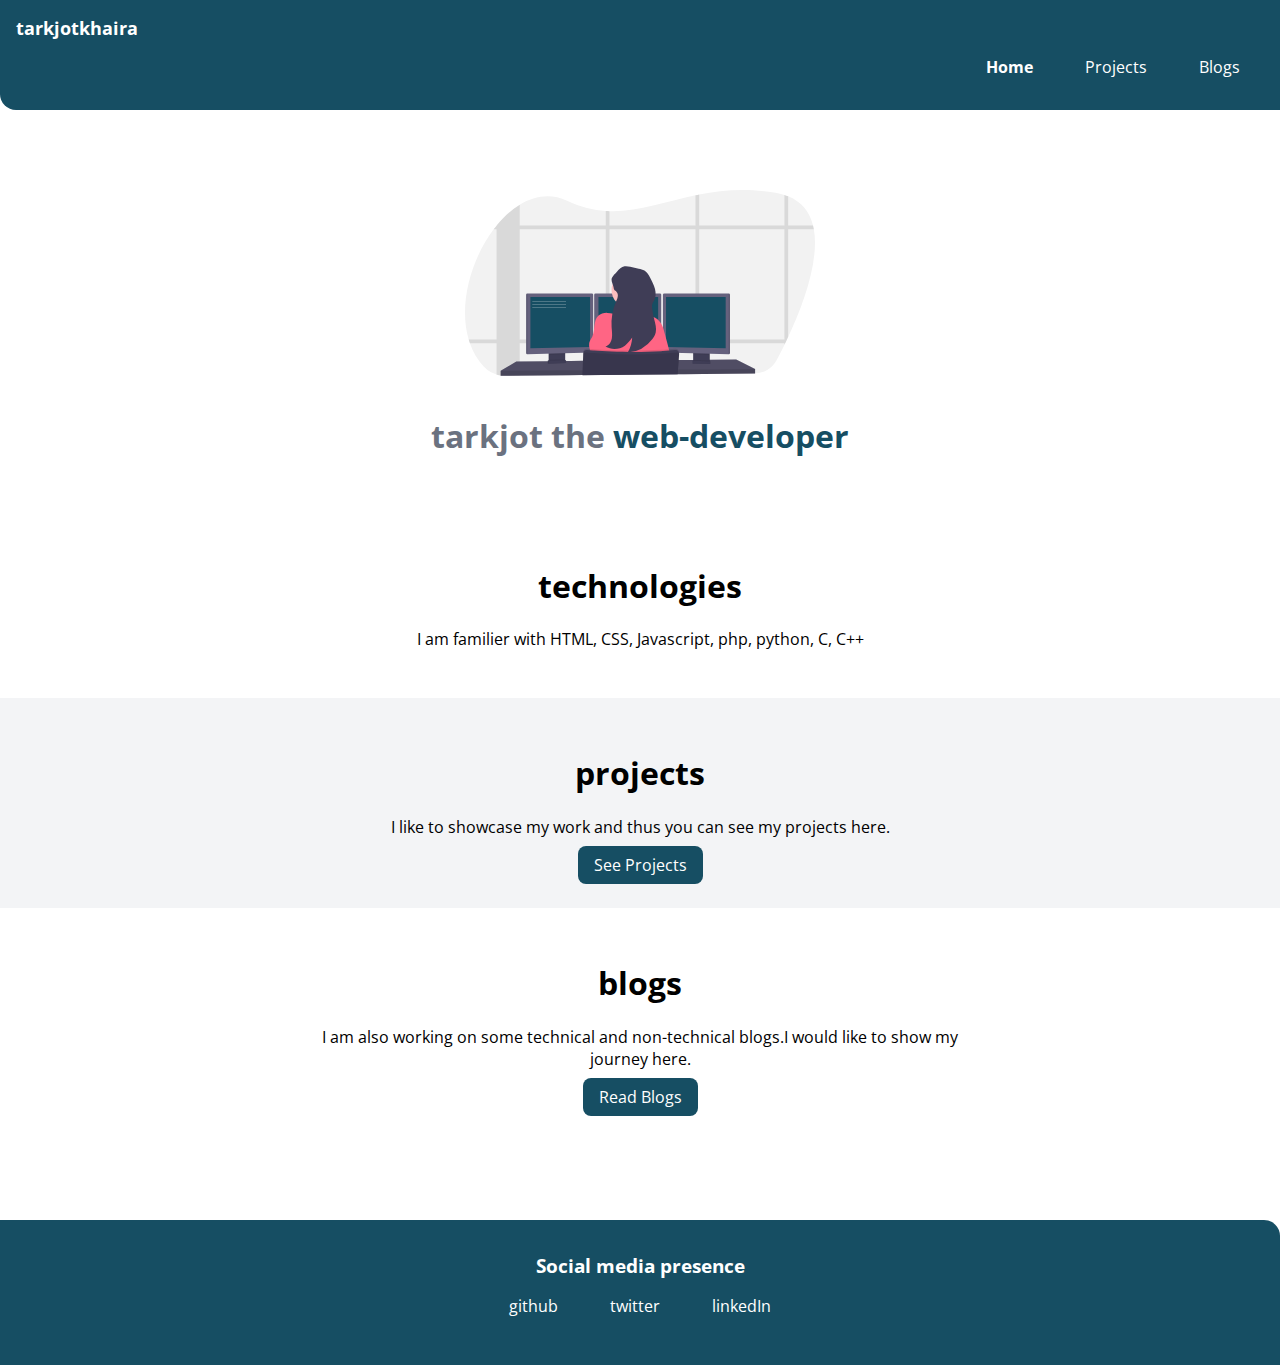
<file: index.html>
<!DOCTYPE html>
<html lang="en">
  <head>
    <meta charset="UTF-8" />
    <meta name="viewport" content="width=device-width, initial-scale=1.0" />
    <title>home |tarkjotkhaira</title>
    <link href="styles.css" rel="stylesheet" />
  </head>

  <body>
    <nav class="navigation container">
      <div class="nav-brand">tarkjotkhaira</div>
      <ul class="list-non-bullet nav-pills">
        <li class="list-item-inline">
          <a class="link link-active" href="/">Home</a>
        </li>
        <li class="list-item-inline">
          <a class="link" href="projects.html">Projects</a>
        </li>
        <li class="list-item-inline">
          <a class="link" href="blogs.html">Blogs</a>
        </li>
      </ul>
    </nav>

    <header class="hero">
      <img class="hero-image" src="/images/hero.svg" />
      <h1 class="hero-heading">
        tarkjot the <span class="hero-inverted">web-developer</span>
      </h1>
    </header>

    <section class="section">
      <div class="container container-center">
        <h1>technologies</h1>
        <p class="center">
          I am familier with HTML, CSS, Javascript, php, python, C, C++
        </p>
      </div>
    </section>

    <section class="section ow">
      <div class="container container-center">
        <h1>projects</h1>
        <p class="center">
          I like to showcase my work and thus you can see my projects here.
        </p>
      </div>
      <div class="center">
        <a class="link link-primary" href="projects.html">See Projects</a>
      </div>
    </section>

    <section class="section">
      <div class="container container-center">
        <h1>blogs</h1>
        <p class="center">
          I am also working on some technical and non-technical blogs.I would
          like to show my journey here.
        </p>
      </div>
      <div class="center">
        <a class="link link-primary" href="blogs.html">Read Blogs</a>
      </div>
    </section>

    <footer class="footer">
      <div class="footer-header">Social media presence</div>
      <ul class="social-links list-non-bullet">
        <li class="list-item-inline">
          <a class="link" href="https://github.com/Tarkjot-Khaira">github</a>
        </li>
        <li class="list-item-inline">
          <a class="link" href="https://twitter.com/TarkjotK">twitter</a>
        </li>
        <li class="list-item-inline">
          <a
            class="link"
            href="https://www.linkedin.com/in/tarkjot-kaur-khaira-75979b147/"
            >linkedIn</a
          >
        </li>
      </ul>
    </footer>
  </body>
</html>
</file>
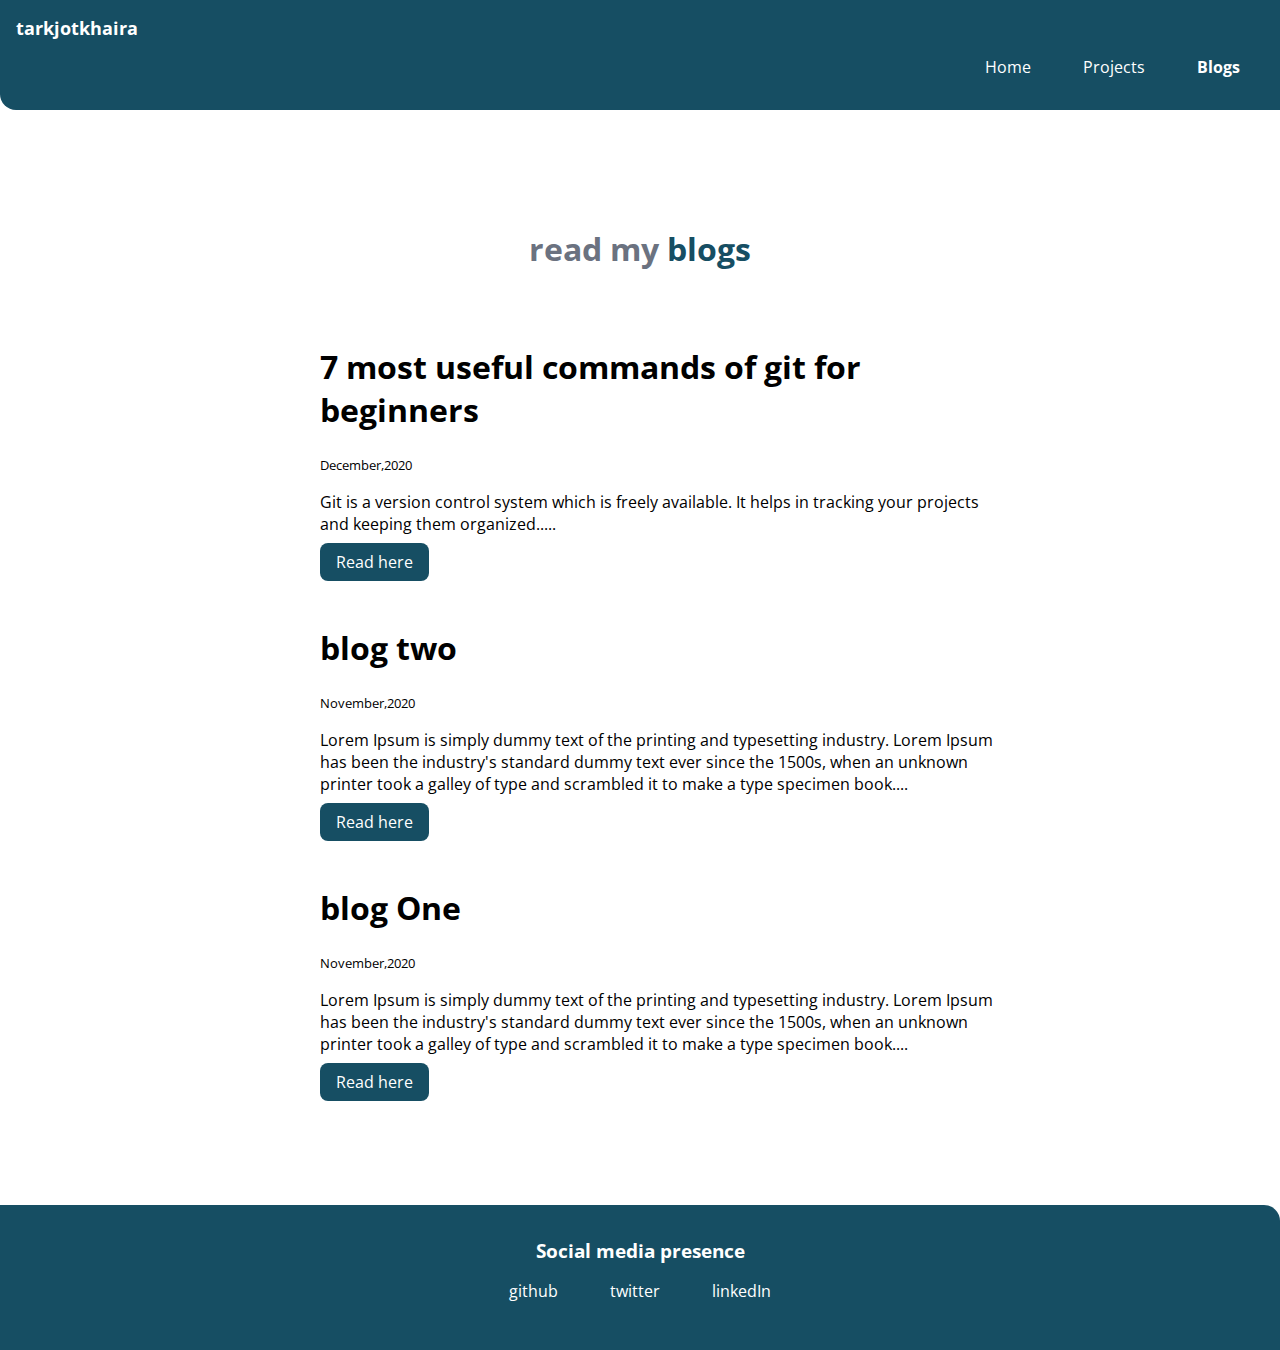
<file: blogs.html>
<!DOCTYPE html>
<html lang="en">

<head>
  <meta charset="UTF-8" />
  <meta name="viewport" content="width=device-width, initial-scale=1.0" />
  <title>blogs | tarkjotkhaira</title>
  <link href="styles.css" rel="stylesheet" />
</head>

<body>
  <nav class="navigation container">
    <div class="nav-brand">tarkjotkhaira</div>
    <ul class="list-non-bullet nav-pills">
      <li class="list-item-inline">
        <a class="link" href="/">Home</a>
      </li>
      <li class="list-item-inline">
        <a class="link" href="/projects.html">Projects</a>
      </li>
      <li class="list-item-inline">
        <a class="link link-active" href="/blogs.html">Blogs</a>
      </li>
    </ul>
  </nav>

  <header class="hero">
    <h1 class="hero-heading">
      read my <span class="hero-inverted">blogs</span>
    </h1>
  </header>

  <ul class="list-non-bullet">
    <li class="spaces">
      <div class="container container-center">
        <h1>7 most useful commands of git for beginners</h1>
        <small>December,2020</small>
        <p>
          Git is a version control system which is freely available. It helps in tracking your projects and keeping them
          organized.....
        </p>
        <a class="link link-primary" href="/blogs/git.html">Read here</a>
      </div>
    </li>

    <li class="spaces">
      <div class="container container-center">
        <h1>blog two</h1>
        <small>November,2020</small>
        <p>
          Lorem Ipsum is simply dummy text of the printing and typesetting
          industry. Lorem Ipsum has been the industry's standard dummy text
          ever since the 1500s, when an unknown printer took a galley of type
          and scrambled it to make a type specimen book....
        </p>
        <a class="link link-primary" href="/blogs/blogTwo.html">Read here</a>
      </div>
    </li>

    <li class="spaces">
      <div class="container container-center">
        <h1>blog One</h1>
        <small>November,2020</small>
        <p>
          Lorem Ipsum is simply dummy text of the printing and typesetting
          industry. Lorem Ipsum has been the industry's standard dummy text
          ever since the 1500s, when an unknown printer took a galley of type
          and scrambled it to make a type specimen book....
        </p>
        <a class="link link-primary" href="/blogs/blogOne.html">Read here</a>
      </div>
    </li>
  </ul>

  <footer class="footer">
    <div class="footer-header">Social media presence</div>
    <ul class="social-links list-non-bullet">
      <li class="list-item-inline">
        <a class="link" href="https://github.com/Tarkjot-Khaira">github</a>
      </li>
      <li class="list-item-inline">
        <a class="link" href="https://twitter.com/TarkjotK">twitter</a>
      </li>
      <li class="list-item-inline">
        <a class="link" href="https://www.linkedin.com/in/tarkjot-kaur-khaira-75979b147/">linkedIn</a>
      </li>
    </ul>
  </footer>
</body>

</html>
</file>
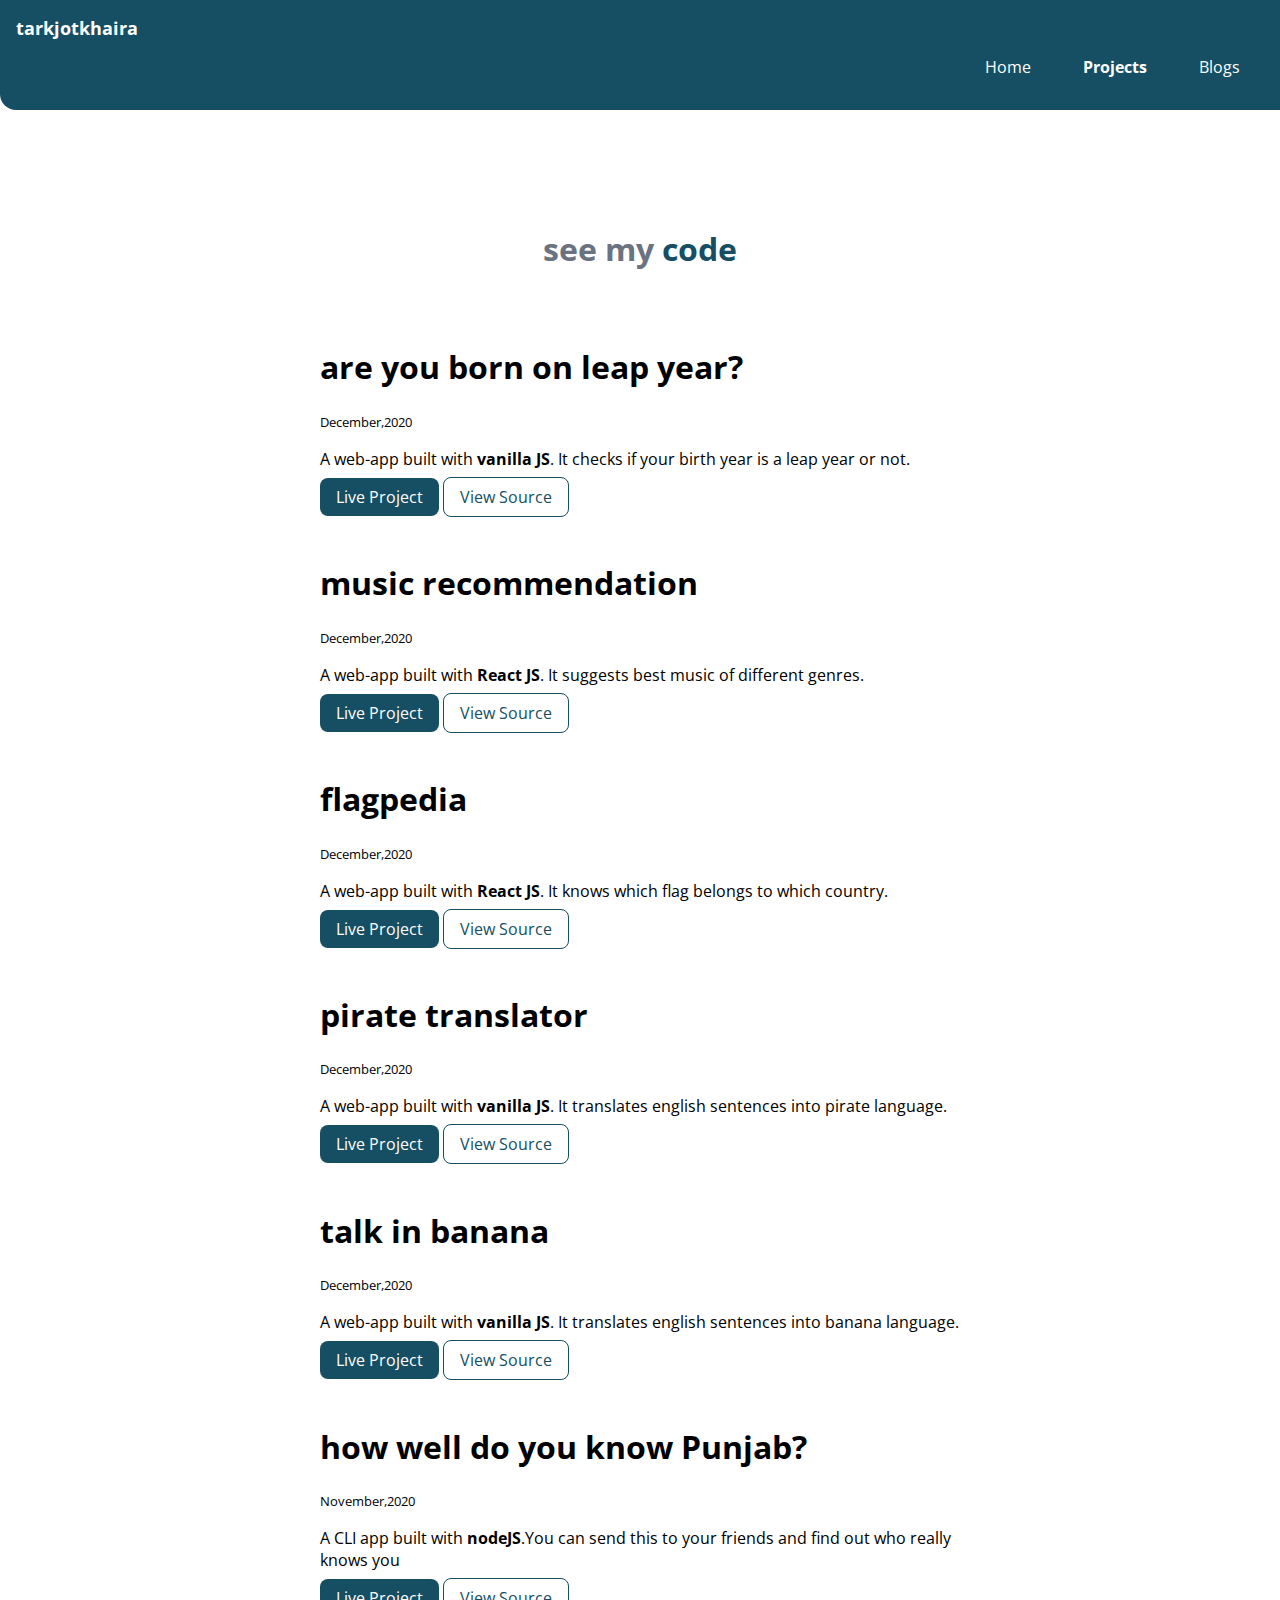
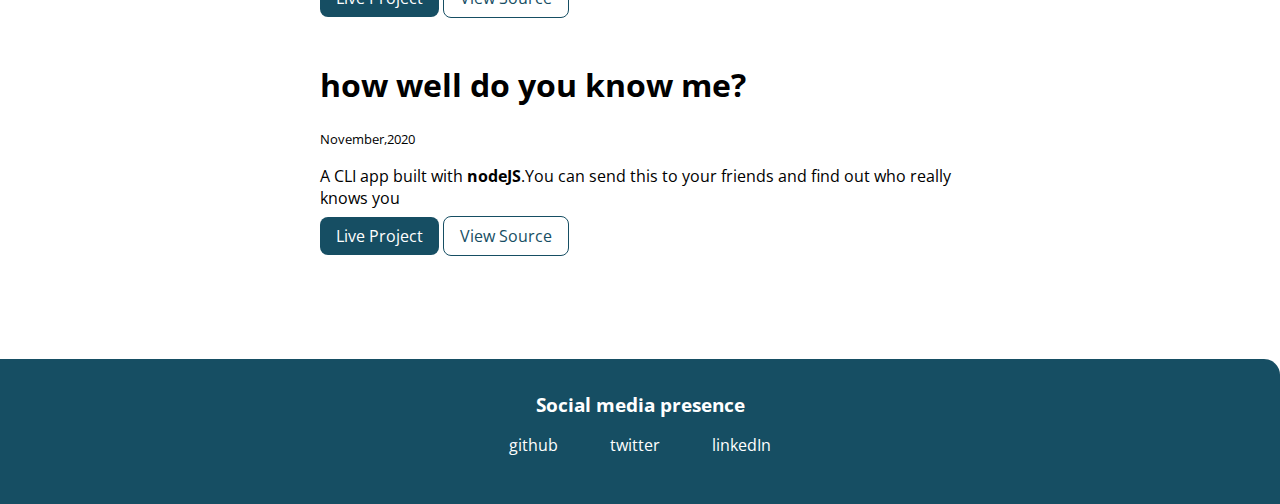
<file: projects.html>
<!DOCTYPE html>
<html lang="en">
  <head>
    <meta charset="UTF-8" />
    <meta name="viewport" content="width=device-width, initial-scale=1.0" />
    <title>projects | tarkjotkhaira</title>
    <link href="styles.css" rel="stylesheet" />
  </head>
  <body>
    <nav class="navigation container">
      <div class="nav-brand">tarkjotkhaira</div>
      <ul class="list-non-bullet nav-pills">
        <li class="list-item-inline">
          <a class="link" href="/">Home</a>
        </li>
        <li class="list-item-inline">
          <a class="link link-active" href="/projects.html">Projects</a>
        </li>
        <li class="list-item-inline">
          <a class="link" href="/blogs.html">Blogs</a>
        </li>
      </ul>
    </nav>

    <header class="hero">
      <h1 class="hero-heading">
        see my <span class="hero-inverted">code</span>
      </h1>
    </header>

    <ul class="list-non-bullet">
      <li class="spaces">
        <div class="container container-center">
          <h1>are you born on leap year?</h1>
          <small>December,2020</small>
          <p>
            A web-app built with <strong>vanilla JS</strong>. It checks if your birth year is a leap year or not.
          </p>
          <a class="link link-primary" href="https://check-leapyear.netlify.app/"
            >Live Project</a
          >
          <a
            class="link link-secondary"
            href="https://github.com/Tarkjot-Khaira/leap-year"
            >View Source</a
          >
        </div>
      </li>

      <li class="spaces">
        <div class="container container-center">
          <h1>music recommendation</h1>
          <small>December,2020</small>
          <p>
            A web-app built with <strong>React JS</strong>. It suggests best
            music of different genres.
          </p>
          <a class="link link-primary" href="https://e2i61.csb.app/"
            >Live Project</a
          >
          <a
            class="link link-secondary"
            href="https://github.com/Tarkjot-Khaira/music-recommendation"
            >View Source</a
          >
        </div>
      </li>

      <li class="spaces">
        <div class="container container-center">
          <h1>flagpedia</h1>
          <small>December,2020</small>
          <p>
            A web-app built with <strong>React JS</strong>. It knows which flag
            belongs to which country.
          </p>
          <a class="link link-primary" href="https://dj2c1.csb.app/"
            >Live Project</a
          >
          <a
            class="link link-secondary"
            href="https://github.com/Tarkjot-Khaira/flagpedia"
            >View Source</a
          >
        </div>
      </li>

      <li class="spaces">
        <div class="container container-center">
          <h1>pirate translator</h1>
          <small>December,2020</small>
          <p>
            A web-app built with <strong>vanilla JS</strong>. It translates
            english sentences into pirate language.
          </p>
          <a class="link link-primary" href="https://talk-pirate.netlify.app/"
            >Live Project</a
          >
          <a
            class="link link-secondary"
            href="https://github.com/Tarkjot-Khaira/pirate-translator"
            >View Source</a
          >
        </div>
      </li>

      <li class="spaces">
        <div class="container container-center">
          <h1>talk in banana</h1>
          <small>December,2020</small>
          <p>
            A web-app built with <strong>vanilla JS</strong>. It translates
            english sentences into banana language.
          </p>
          <a
            class="link link-primary"
            href="https://talk-in-banana.netlify.app/"
            >Live Project</a
          >
          <a
            class="link link-secondary"
            href="https://github.com/Tarkjot-Khaira/banana-speak"
            >View Source</a
          >
        </div>
      </li>

      <li class="spaces">
        <div class="container container-center">
          <h1>how well do you know Punjab?</h1>
          <small>November,2020</small>
          <p>
            A CLI app built with <strong>nodeJS</strong>.You can send this to
            your friends and find out who really knows you
          </p>
          <a
            class="link link-primary"
            href="https://repl.it/@Tarkjot/quiz-2?embed=1&output=1"
            >Live Project</a
          >
          <a
            class="link link-secondary"
            href="https://github.com/Tarkjot-Khaira/quiz-2"
            >View Source</a
          >
        </div>
      </li>

      <li class="spaces">
        <div class="container container-center">
          <h1>how well do you know me?</h1>
          <small>November,2020</small>
          <p>
            A CLI app built with <strong>nodeJS</strong>.You can send this to
            your friends and find out who really knows you
          </p>
          <a
            class="link link-primary"
            href="https://repl.it/@Tarkjot/quiz-1?embed=1&output=1"
            >Live Project</a
          >
          <a
            class="link link-secondary"
            href="https://github.com/Tarkjot-Khaira/quiz-1"
            >View Source</a
          >
        </div>
      </li>
    </ul>

    <footer class="footer">
      <div class="footer-header">Social media presence</div>
      <ul class="social-links list-non-bullet">
        <li class="list-item-inline">
          <a class="link" href="https://github.com/Tarkjot-Khaira">github</a>
        </li>
        <li class="list-item-inline">
          <a class="link" href="https://twitter.com/TarkjotK">twitter</a>
        </li>
        <li class="list-item-inline">
          <a
            class="link"
            href="https://www.linkedin.com/in/tarkjot-kaur-khaira-75979b147/"
            >linkedIn</a
          >
        </li>
      </ul>
    </footer>
  </body>
</html>
</file>
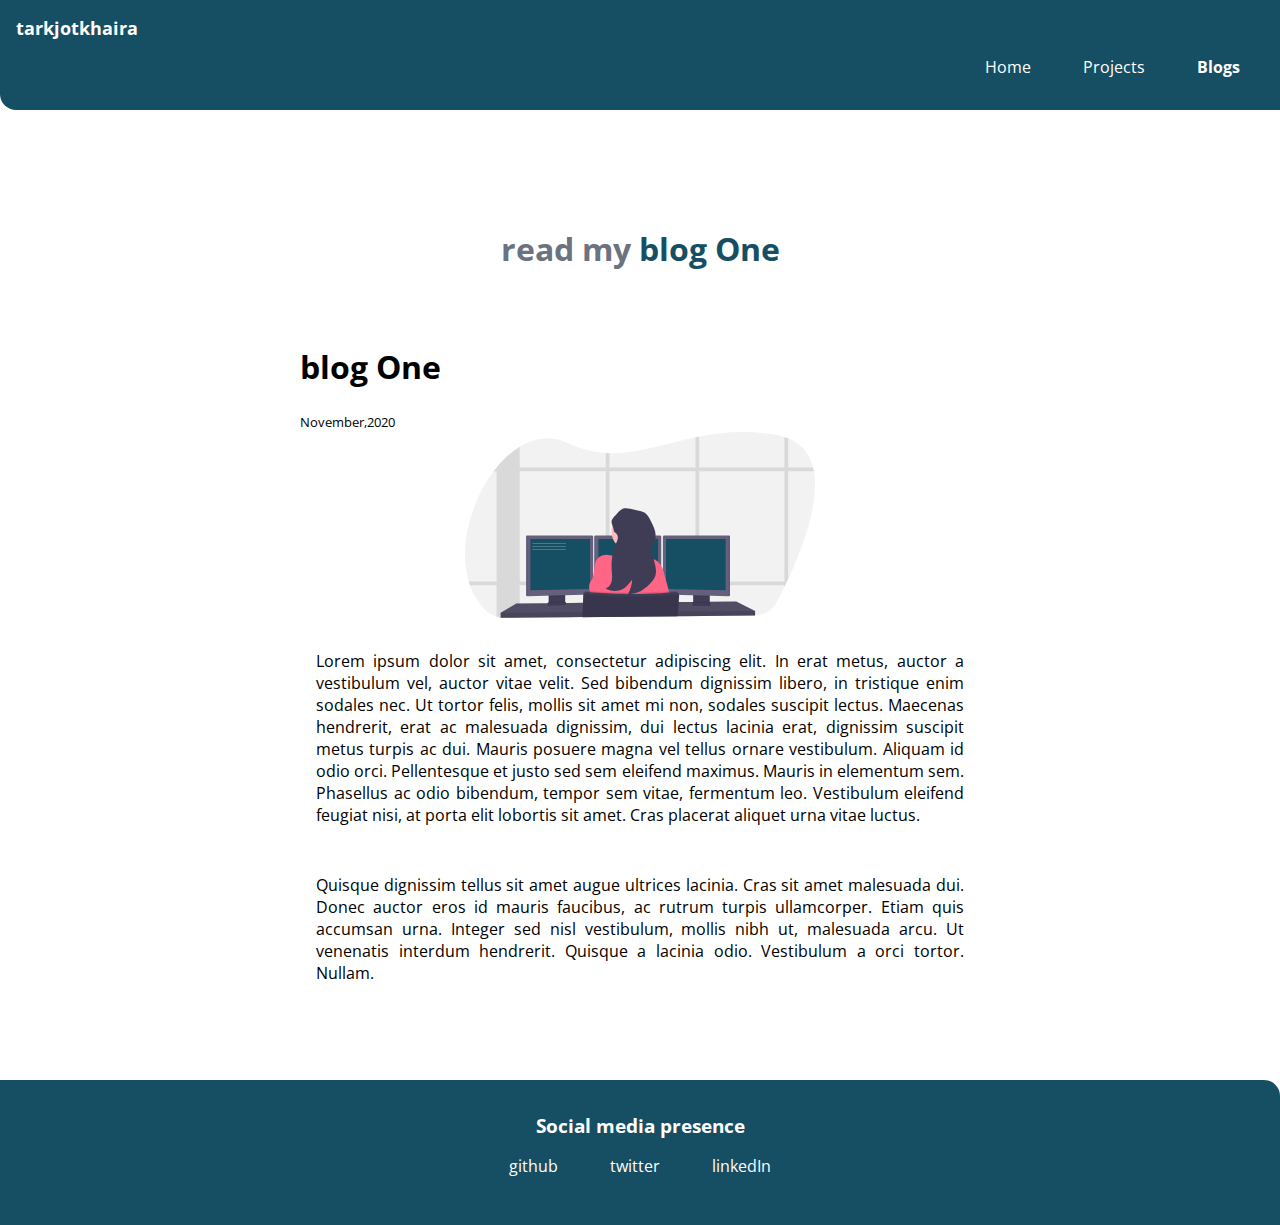
<file: blogs/blogOne.html>
<!DOCTYPE html>
<html lang="en">
  <head>
    <meta charset="UTF-8" />
    <meta name="viewport" content="width=device-width, initial-scale=1.0" />
    <title>blogs | tarkjotkhaira</title>
    <link href="/styles.css" rel="stylesheet" />
  </head>

  <body>
    <nav class="navigation container">
      <div class="nav-brand">tarkjotkhaira</div>
      <ul class="list-non-bullet nav-pills">
        <li class="list-item-inline">
          <a class="link" href="/">Home</a>
        </li>
        <li class="list-item-inline">
          <a class="link" href="/projects.html">Projects</a>
        </li>
        <li class="list-item-inline">
          <a class="link link-active" href="/blogs.html">Blogs</a>
        </li>
      </ul>
    </nav>

    <header class="hero">
      <h1 class="hero-heading">
        read my <span class="hero-inverted">blog One</span>
      </h1>
    </header>

    <div class="container container-center">
      <h1>blog One</h1>
      <small>November,2020</small>
      <img class="blog-image" src="/images/hero.svg" />
      <p class="blog-text">
        Lorem ipsum dolor sit amet, consectetur adipiscing elit. In erat metus,
        auctor a vestibulum vel, auctor vitae velit. Sed bibendum dignissim
        libero, in tristique enim sodales nec. Ut tortor felis, mollis sit amet
        mi non, sodales suscipit lectus. Maecenas hendrerit, erat ac malesuada
        dignissim, dui lectus lacinia erat, dignissim suscipit metus turpis ac
        dui. Mauris posuere magna vel tellus ornare vestibulum. Aliquam id odio
        orci. Pellentesque et justo sed sem eleifend maximus. Mauris in
        elementum sem. Phasellus ac odio bibendum, tempor sem vitae, fermentum
        leo. Vestibulum eleifend feugiat nisi, at porta elit lobortis sit amet.
        Cras placerat aliquet urna vitae luctus.
      </p>
      <p class="blog-text">
        Quisque dignissim tellus sit amet augue ultrices lacinia. Cras sit amet
        malesuada dui. Donec auctor eros id mauris faucibus, ac rutrum turpis
        ullamcorper. Etiam quis accumsan urna. Integer sed nisl vestibulum,
        mollis nibh ut, malesuada arcu. Ut venenatis interdum hendrerit. Quisque
        a lacinia odio. Vestibulum a orci tortor. Nullam.
      </p>
    </div>

    <footer class="footer">
      <div class="footer-header">Social media presence</div>
      <ul class="social-links list-non-bullet">
        <li class="list-item-inline">
          <a class="link" href="https://github.com/Tarkjot-Khaira">github</a>
        </li>
        <li class="list-item-inline">
          <a class="link" href="https://twitter.com/TarkjotK">twitter</a>
        </li>
        <li class="list-item-inline">
          <a
            class="link"
            href="https://www.linkedin.com/in/tarkjot-kaur-khaira-75979b147/"
            >linkedIn</a
          >
        </li>
      </ul>
    </footer>
  </body>
</html>
</file>
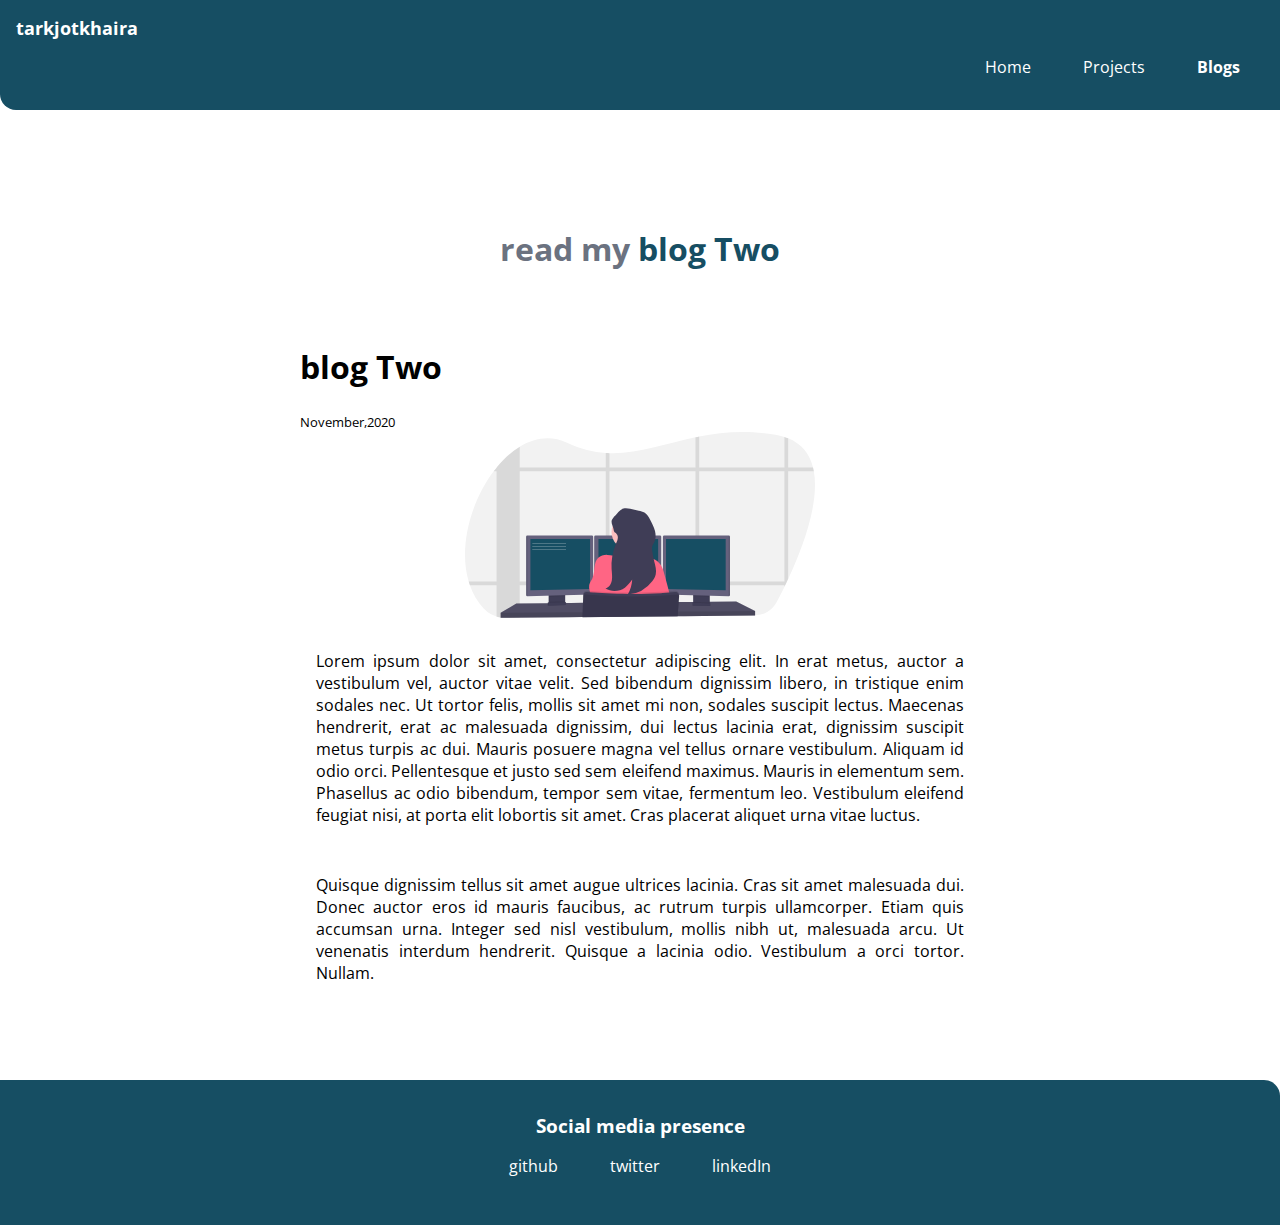
<file: blogs/blogTwo.html>
<!DOCTYPE html>
<html lang="en">
  <head>
    <meta charset="UTF-8" />
    <meta name="viewport" content="width=device-width, initial-scale=1.0" />
    <title>blogs | tarkjotkhaira</title>
    <link href="/styles.css" rel="stylesheet" />
  </head>

  <body>
    <nav class="navigation container">
      <div class="nav-brand">tarkjotkhaira</div>
      <ul class="list-non-bullet nav-pills">
        <li class="list-item-inline">
          <a class="link" href="/">Home</a>
        </li>
        <li class="list-item-inline">
          <a class="link" href="/projects.html">Projects</a>
        </li>
        <li class="list-item-inline">
          <a class="link link-active" href="/blogs.html">Blogs</a>
        </li>
      </ul>
    </nav>

    <header class="hero">
      <h1 class="hero-heading">
        read my <span class="hero-inverted">blog Two</span>
      </h1>
    </header>

    <div class="container container-center">
      <h1>blog Two</h1>
      <small>November,2020</small>
      <img class="blog-image" src="/images/hero.svg" />
      <p class="blog-text">
        Lorem ipsum dolor sit amet, consectetur adipiscing elit. In erat metus,
        auctor a vestibulum vel, auctor vitae velit. Sed bibendum dignissim
        libero, in tristique enim sodales nec. Ut tortor felis, mollis sit amet
        mi non, sodales suscipit lectus. Maecenas hendrerit, erat ac malesuada
        dignissim, dui lectus lacinia erat, dignissim suscipit metus turpis ac
        dui. Mauris posuere magna vel tellus ornare vestibulum. Aliquam id odio
        orci. Pellentesque et justo sed sem eleifend maximus. Mauris in
        elementum sem. Phasellus ac odio bibendum, tempor sem vitae, fermentum
        leo. Vestibulum eleifend feugiat nisi, at porta elit lobortis sit amet.
        Cras placerat aliquet urna vitae luctus.
      </p>
      <p class="blog-text">
        Quisque dignissim tellus sit amet augue ultrices lacinia. Cras sit amet
        malesuada dui. Donec auctor eros id mauris faucibus, ac rutrum turpis
        ullamcorper. Etiam quis accumsan urna. Integer sed nisl vestibulum,
        mollis nibh ut, malesuada arcu. Ut venenatis interdum hendrerit. Quisque
        a lacinia odio. Vestibulum a orci tortor. Nullam.
      </p>
    </div>

    <footer class="footer">
      <div class="footer-header">Social media presence</div>
      <ul class="social-links list-non-bullet">
        <li class="list-item-inline">
          <a class="link" href="https://github.com/Tarkjot-Khaira">github</a>
        </li>
        <li class="list-item-inline">
          <a class="link" href="https://twitter.com/TarkjotK">twitter</a>
        </li>
        <li class="list-item-inline">
          <a
            class="link"
            href="https://www.linkedin.com/in/tarkjot-kaur-khaira-75979b147/"
            >linkedIn</a
          >
        </li>
      </ul>
    </footer>
  </body>
</html>
</file>
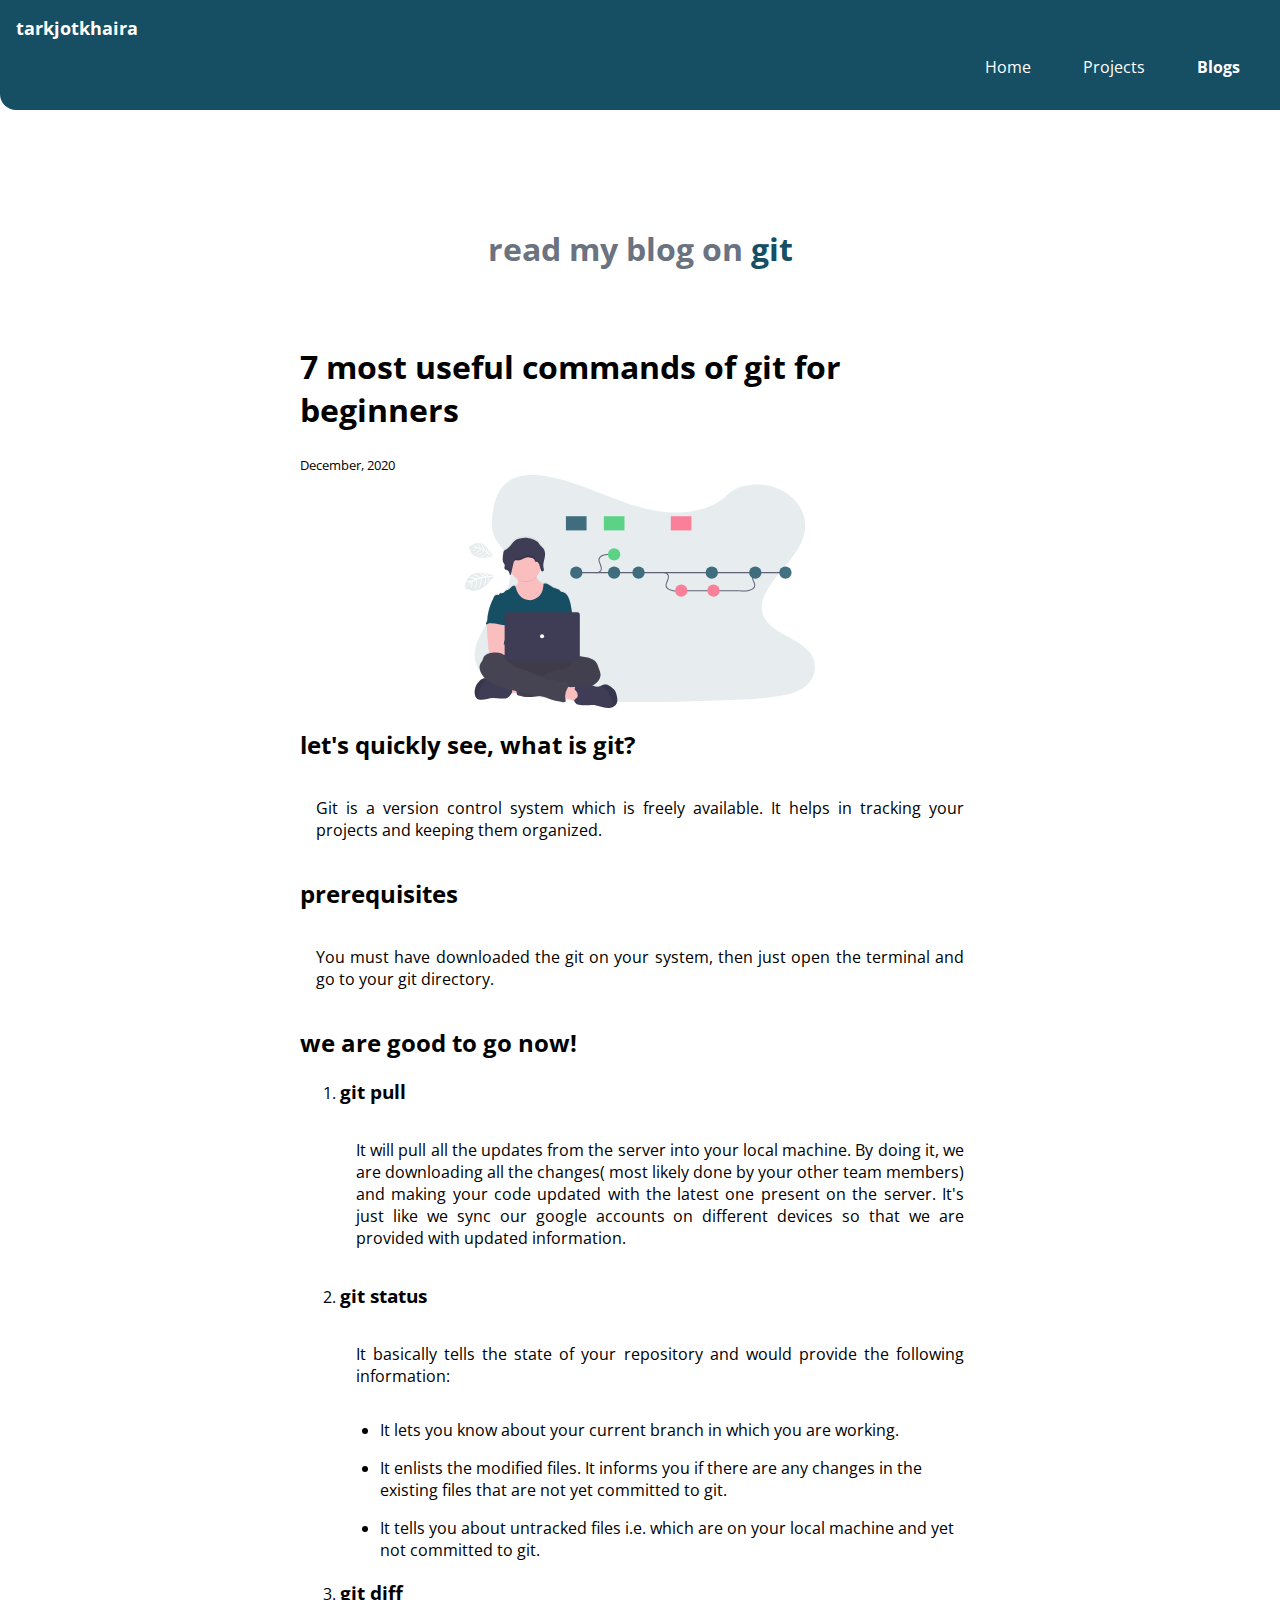
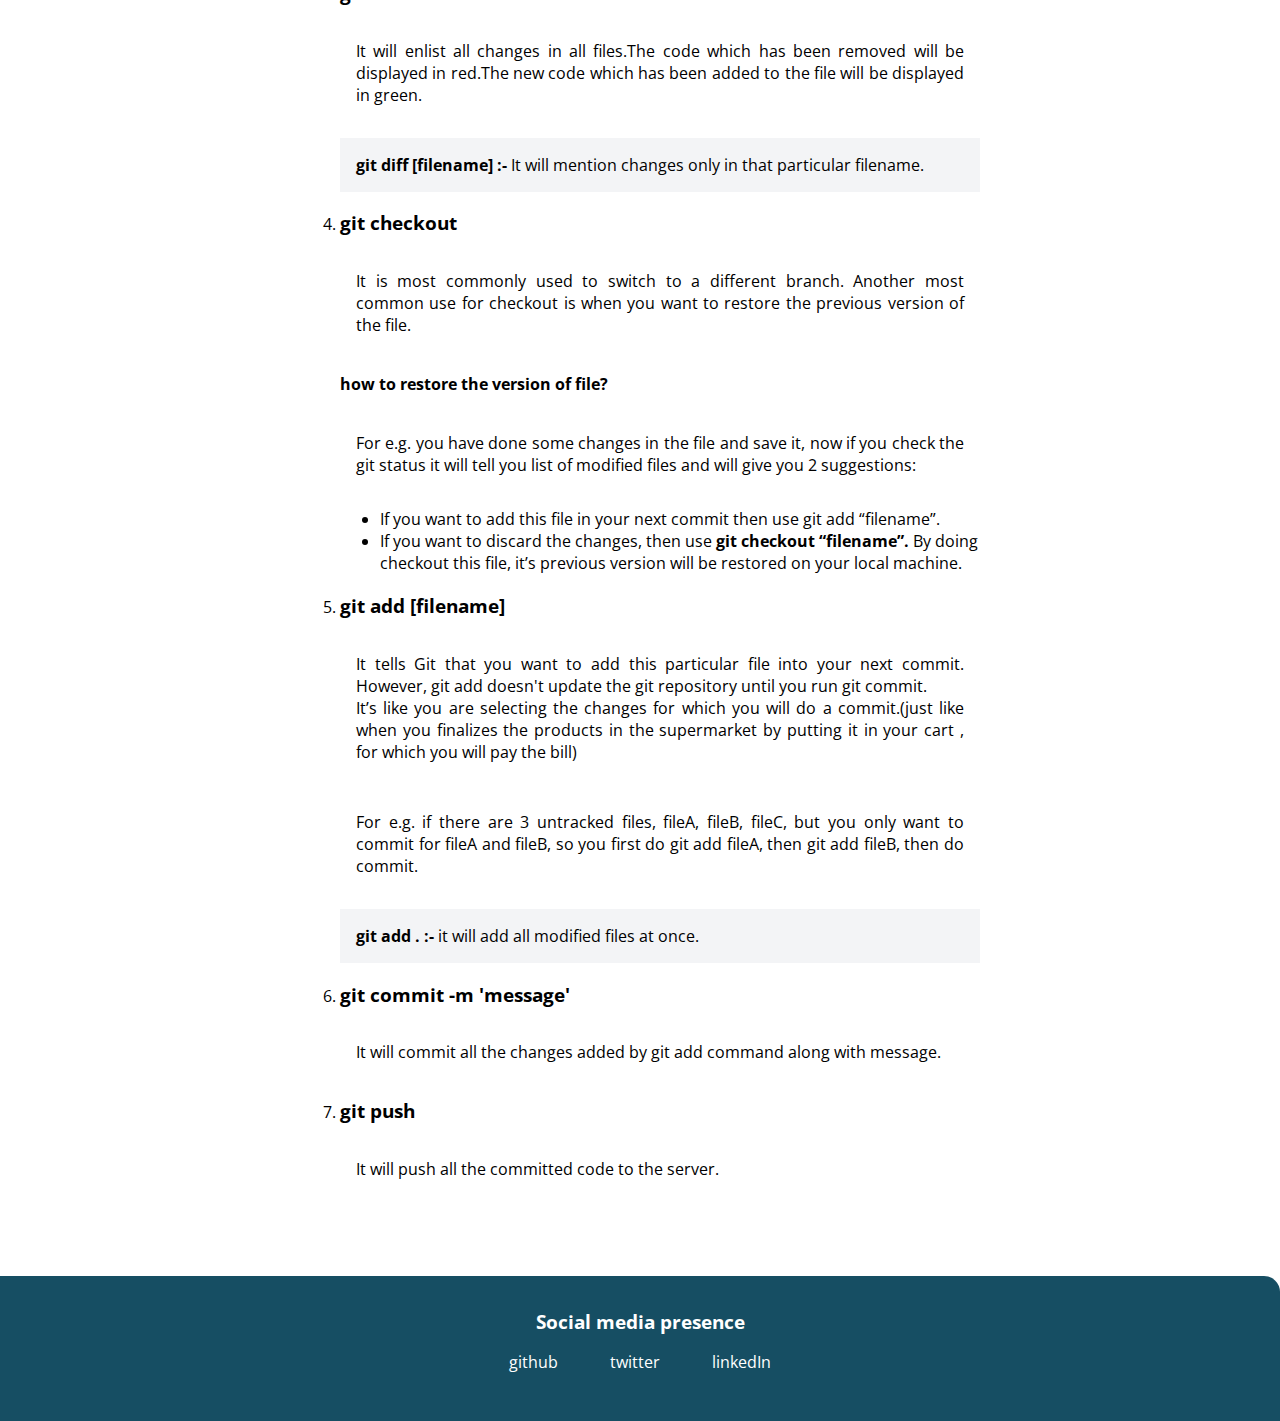
<file: blogs/git.html>
<!DOCTYPE html>
<html lang="en">

<head>
    <meta charset="UTF-8" />
    <meta name="viewport" content="width=device-width, initial-scale=1.0" />
    <title>git | tarkjotkhaira</title>
    <link href="/styles.css" rel="stylesheet" />
</head>

<body>
    <nav class="navigation container">
        <div class="nav-brand">tarkjotkhaira</div>
        <ul class="list-non-bullet nav-pills">
            <li class="list-item-inline">
                <a class="link" href="/">Home</a>
            </li>
            <li class="list-item-inline">
                <a class="link" href="/projects.html">Projects</a>
            </li>
            <li class="list-item-inline">
                <a class="link link-active" href="/blogs.html">Blogs</a>
            </li>
        </ul>
    </nav>

    <header class="hero">
        <h1 class="hero-heading">
            read my blog on<span class="hero-inverted"> git</span>
        </h1>
    </header>

    <div class="container container-center">

        <h1>7 most useful commands of git for beginners</h1>

        <small>December, 2020</small>

        <img class="blog-image" src="/images/git.svg" />

        <h2>let's quickly see, what is git?</h2>
        <p class="blog-text">Git is a version control system which is freely available. It helps in tracking your
            projects and keeping them organized.</p>

        <h2>prerequisites</h2>
        <p class="blog-text">You must have downloaded the git on your system, then just open the terminal and go to your
            git directory.</p>

        <h2>we are good to go now!</h2>

        <ol>

            <li>
                <h3>git pull</h3>

                <p class="blog-text">It will pull all the updates from the server into your local machine. By doing it,
                    we are downloading all the changes( most likely done by your other team members) and making your
                    code updated with the latest one present on the server. It's just like we sync our google accounts
                    on different devices so that we are provided with updated information.</p>
            </li>

            <li>
                <h3>git status</h3>

                <p class="blog-text">It basically tells the state of your repository and would provide the following
                    information:</p>
                <ul style="list-style-type: disc;">
                    <li>
                        <p>It lets you know about your current branch in which you are working.</p>
                    </li>
                    <li>
                        <p>It enlists the modified files. It informs you if there are any changes in the existing files
                            that are not yet committed to git.</p>
                    </li>
                    <li>
                        <p>It tells you about untracked files i.e. which are on your local machine and yet not committed
                            to git.</p>
                    </li>
                </ul>
            </li>

            <li>
                <h3>git diff</h3>

                <p class="blog-text">It will enlist all changes in all files.The code which has been removed will be
                    displayed in red.The new code which has been added to the file will be displayed in green.</p>
                <p class="blog-text blog-note"><strong>git diff [filename] :- </strong>It will mention changes only in
                    that particular filename.</p>
            </li>

            <li>
                <h3>git checkout</h3>

                <p class="blog-text">It is most commonly used to switch to a different branch. Another most common use
                    for checkout is when you want to restore the previous version of the file.</p>
                <h4>how to restore the version of file?</h4>
                <p class="blog-text">For e.g. you have done some changes in the file and save it, now if you check the
                    git status it will tell you list of modified files and will give you 2 suggestions:
                    <ul style="list-style-type: disc;">
                        <li>
                            If you want to add this file in your next commit then use git add “filename”.
                        </li>
                        <li>
                            If you want to discard the changes, then use <strong>git checkout “filename”.</strong>
                            By doing checkout this file, it’s previous version will be restored on your local machine.
                        </li>
                    </ul>
                </p>
            </li>

            <li>
                <h3>git add [filename]</h3>
                <p class="blog-text">It tells Git that you want to add this particular file into your next commit.
                    However, git add doesn't update the git repository until you run git commit.<br />It’s like you are
                    selecting the changes for which you will do a commit.(just like when you finalizes the products in
                    the supermarket by putting it in your cart , for which you will pay the bill)</p>
                <p class="blog-text">For e.g. if there are 3 untracked files, fileA, fileB, fileC, but you only want to
                    commit for fileA and fileB, so you first do git add fileA, then git add fileB, then do commit.
                </p>
                <p class="blog-text blog-note"><strong>git add . :-</strong> it will add all modified files at once.</p>
            </li>

            <li>
                <h3>git commit -m 'message'</h3>

                <p class="blog-text">It will commit all the changes added by git add command along with message.</p>
            </li>

            <li>
                <h3>git push</h3>

                <p class="blog-text">It will push all the committed code to the server.</p>
            </li>

        </ol>

    </div>


    <footer class="footer">
        <div class="footer-header">Social media presence</div>
        <ul class="social-links list-non-bullet">
            <li class="list-item-inline">
                <a class="link" href="https://github.com/Tarkjot-Khaira">github</a>
            </li>
            <li class="list-item-inline">
                <a class="link" href="https://twitter.com/TarkjotK">twitter</a>
            </li>
            <li class="list-item-inline">
                <a class="link" href="https://www.linkedin.com/in/tarkjot-kaur-khaira-75979b147/">linkedIn</a>
            </li>
        </ul>
    </footer>
</body>

</html>
</file>
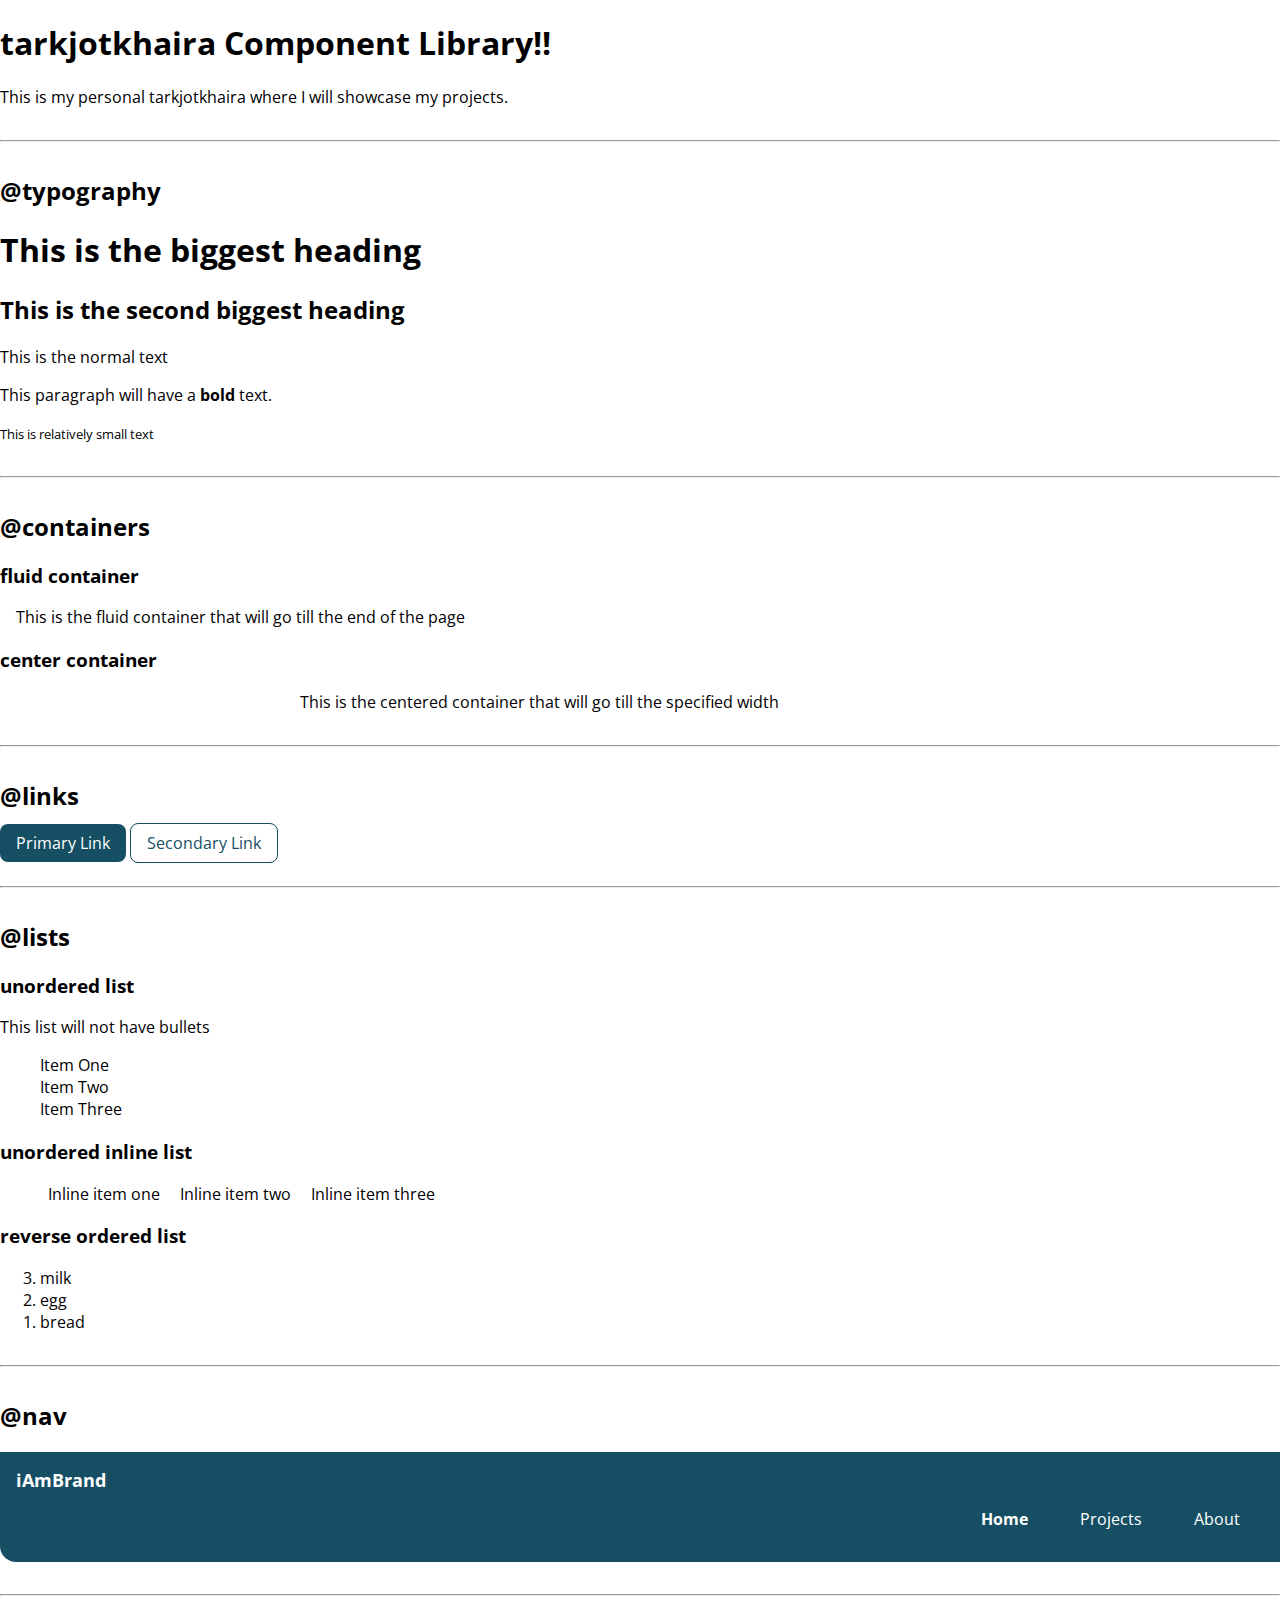
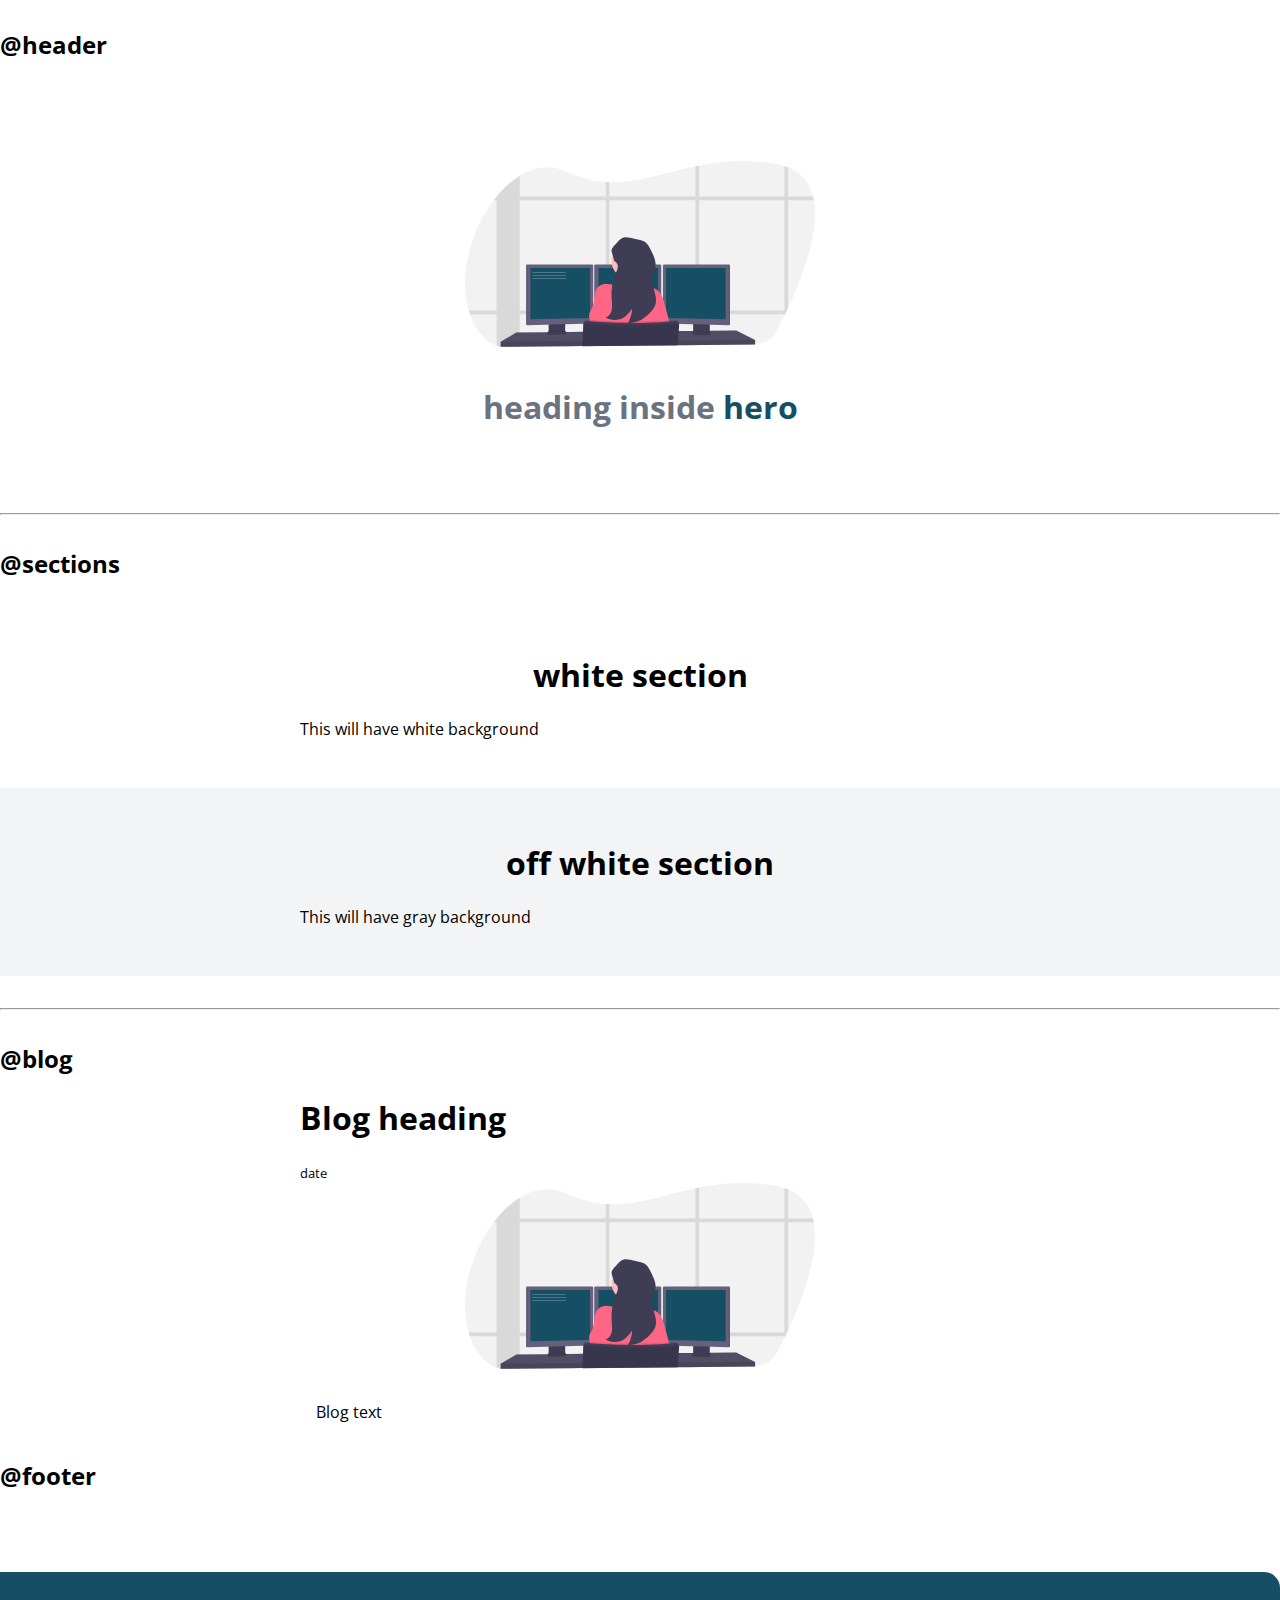
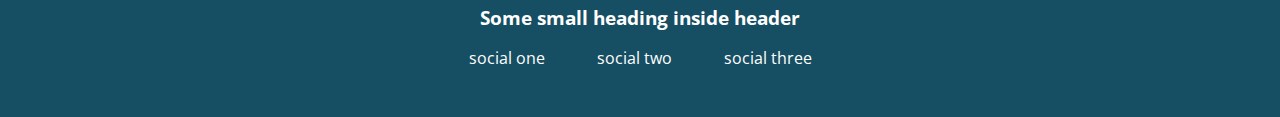
<file: lib/components.html>
<!DOCTYPE html>
<html lang="en">
<head>
    <meta charset="UTF-8">
    <meta name="viewport" content="width=device-width, initial-scale=1.0">
    <title>Component-Library</title>
    <link href="/styles.css" rel="stylesheet">
</head>
<body>
    <h1>tarkjotkhaira Component Library!!</h1>

    <p>This is my personal tarkjotkhaira where I will showcase my projects.</p>

    <hr>

    <h2>@typography</h2>

    <h1>This is the biggest heading</h1>
    <h2>This is the second biggest heading</h2>
    <p>This is the normal text</p>
    <p>This paragraph will have a <strong>bold</strong> text.</p>
    <small>This is relatively small text</small>
     
    <hr>

    <h2>@containers</h2>

    <h3>fluid container</h3>
    <div class="container">This is the fluid container that will go till the end of the page</div>

    <h3>center container</h3>
    <div class="container container-center">This is the centered container that will go till the specified width</div>

    <hr>

    <h2>@links</h2>
    <a class="link link-primary" href="">Primary Link</a>
    <a class="link link-secondary" href="">Secondary Link</a>

    <hr>

    <h2>@lists</h2>

    <h3>unordered list</h3>
    <p>This list will not have bullets</p>
    <ul class="list-non-bullet">
        <li>Item One</li>
        <li>Item Two</li>
        <li>Item Three</li>
    </ul>

    <h3>unordered inline list</h3>
    <ul class="list-non-bullet">
        <li class="list-item-inline">Inline item one</li>
        <li class="list-item-inline">Inline item two</li>
        <li class="list-item-inline">Inline item three</li>
    </ul>

    <h3>reverse ordered list</h3>
    <ol reversed>
        <li>milk</li>
        <li>egg</li>
        <li>bread</li>
    </ol>

    <hr>

    <h2>@nav</h2>

    <nav class="navigation container">
        <div class="nav-brand">iAmBrand</div>
        <ul class="list-non-bullet nav-pills">
            <li class="list-item-inline">
                <a class="link link-active" href="/">Home</a>
            </li>
            <li class="list-item-inline">
                <a class="link" href="/">Projects</a>
            </li>
            <li class="list-item-inline">
                <a class="link" href="/">About</a>
            </li>
        </ul>
    </nav>

    <hr>

    <h2>@header</h2>

    <header class="hero">
        <img class="hero-image" src="/images/hero.svg" />
        <h1 class="hero-heading">heading inside <span class="hero-inverted">hero</span></h1>
    </header>

    <hr>

    <h2>@sections</h2>
    <section class="section">
        <div class="container container-center">
            <h1>white section</h1>
            <p>This will have white background</p>
        </div>
    </section>

    <section class="section ow">
        <div class="container container-center">
            <h1>off white  section</h1>
            <p>This will have gray background</p>
        </div>
    </section>

    <hr>

    <h2>@blog</h2>
    <div class="container container-center">
        <h1>Blog heading</h1>
        <small>date</small>
        <img class="blog-image" src="/images/hero.svg"/>
        <p class="blog-text">Blog text</p>
    </div>
    

    <h2>@footer</h2>
    <footer class="footer">
        <div class="footer-header">Some small heading inside header</div>
        <ul class="social-links list-non-bullet">
            <li class="list-item-inline">
                <a class="link" href="/">social one</a>
            </li>
            <li class="list-item-inline">
                <a class="link" href="/">social two</a>
            </li>
            <li class="list-item-inline">
                <a class="link" href="/">social three</a></li>
        </ul>
    </footer>

</body>
</html>
</file>
<file: styles.css>
@import url('https://fonts.googleapis.com/css2?family=Open+Sans:wght@400;700&display=swap');

:root{
    --primary-color:#164E63;
    --off-white:#F3F4F6;
    --dark-gray: #6B7280;
}
body{
    font-family: 'Open Sans', sans-serif;
    margin: 0px;
}

hr{
    margin:2rem 0rem;
}

/* spaces */
.spaces{
    padding-bottom: 2rem;
}
.center{
    text-align: center;
}
/* container */
.container{
    padding-left: 1rem;
    padding-right: 1rem;
}
.container-center {
    max-width: 680px;
    margin: auto;
}

/* links */
.link{
    text-decoration: none;
    padding: 0.5rem 1rem;
}
.link-primary{
    background-color: var(--primary-color);
    border-radius: 0.5rem;
    color:white;
}
.link-secondary{
    color: var(--primary-color);
    border-radius: 0.5rem;
    border: 1px solid var(--primary-color);
    
}
/* lists */
.list-non-bullet{
    list-style-type: none;
}

.list-item-inline{
    display: inline;
    padding:0rem 0.5rem;
}

/* navigation */
.navigation{
    background-color: var(--primary-color);
    color:white;
    padding: 1rem;
    border-bottom-left-radius: 1rem;
}
.navigation .nav-brand{
    font-weight: bold;
    font-size: 1.1rem;
}
.navigation .nav-pills{
    text-align: right;
}
.navigation .link{
    color: white;
}
.navigation .link-active{
    font-weight: bold;
}

/* header */
.hero{
    padding: 2rem;
    padding-top: 5rem;
}
.hero .hero-image{
    max-width: 350px;
    display: block;
    margin:auto;
}
.hero .hero-heading{
    font-weight: bold;
    padding-top:1rem;
    color: var(--dark-gray);
    text-align: center;
}
.hero .hero-heading .hero-inverted{
    color: var(--primary-color);
}

/* section */
.section{
    padding:2rem;
}
.section h1{
    text-align: center;
}
.ow{
background-color: var(--off-white);
}

/* blog */
.blog-image{
    max-width: 350px;
    display: block;
    margin: auto;
}

.blog-text{
    text-align: justify;
    padding: 1rem;
}

.blog-note{
    background-color: var(--off-white);
}

/* footer */
.footer{
    background-color: var(--primary-color);
    padding:2rem 1rem;
    text-align: center;
    color:white;
    margin-top: 5rem;
    border-top-right-radius: 1rem;
}

.footer .footer-header{
    font-weight: bold;
    font-size: larger;
}
.footer .link{
    color:white;
}
.footer ul{
    padding-inline-start:0px;
}
</file>
